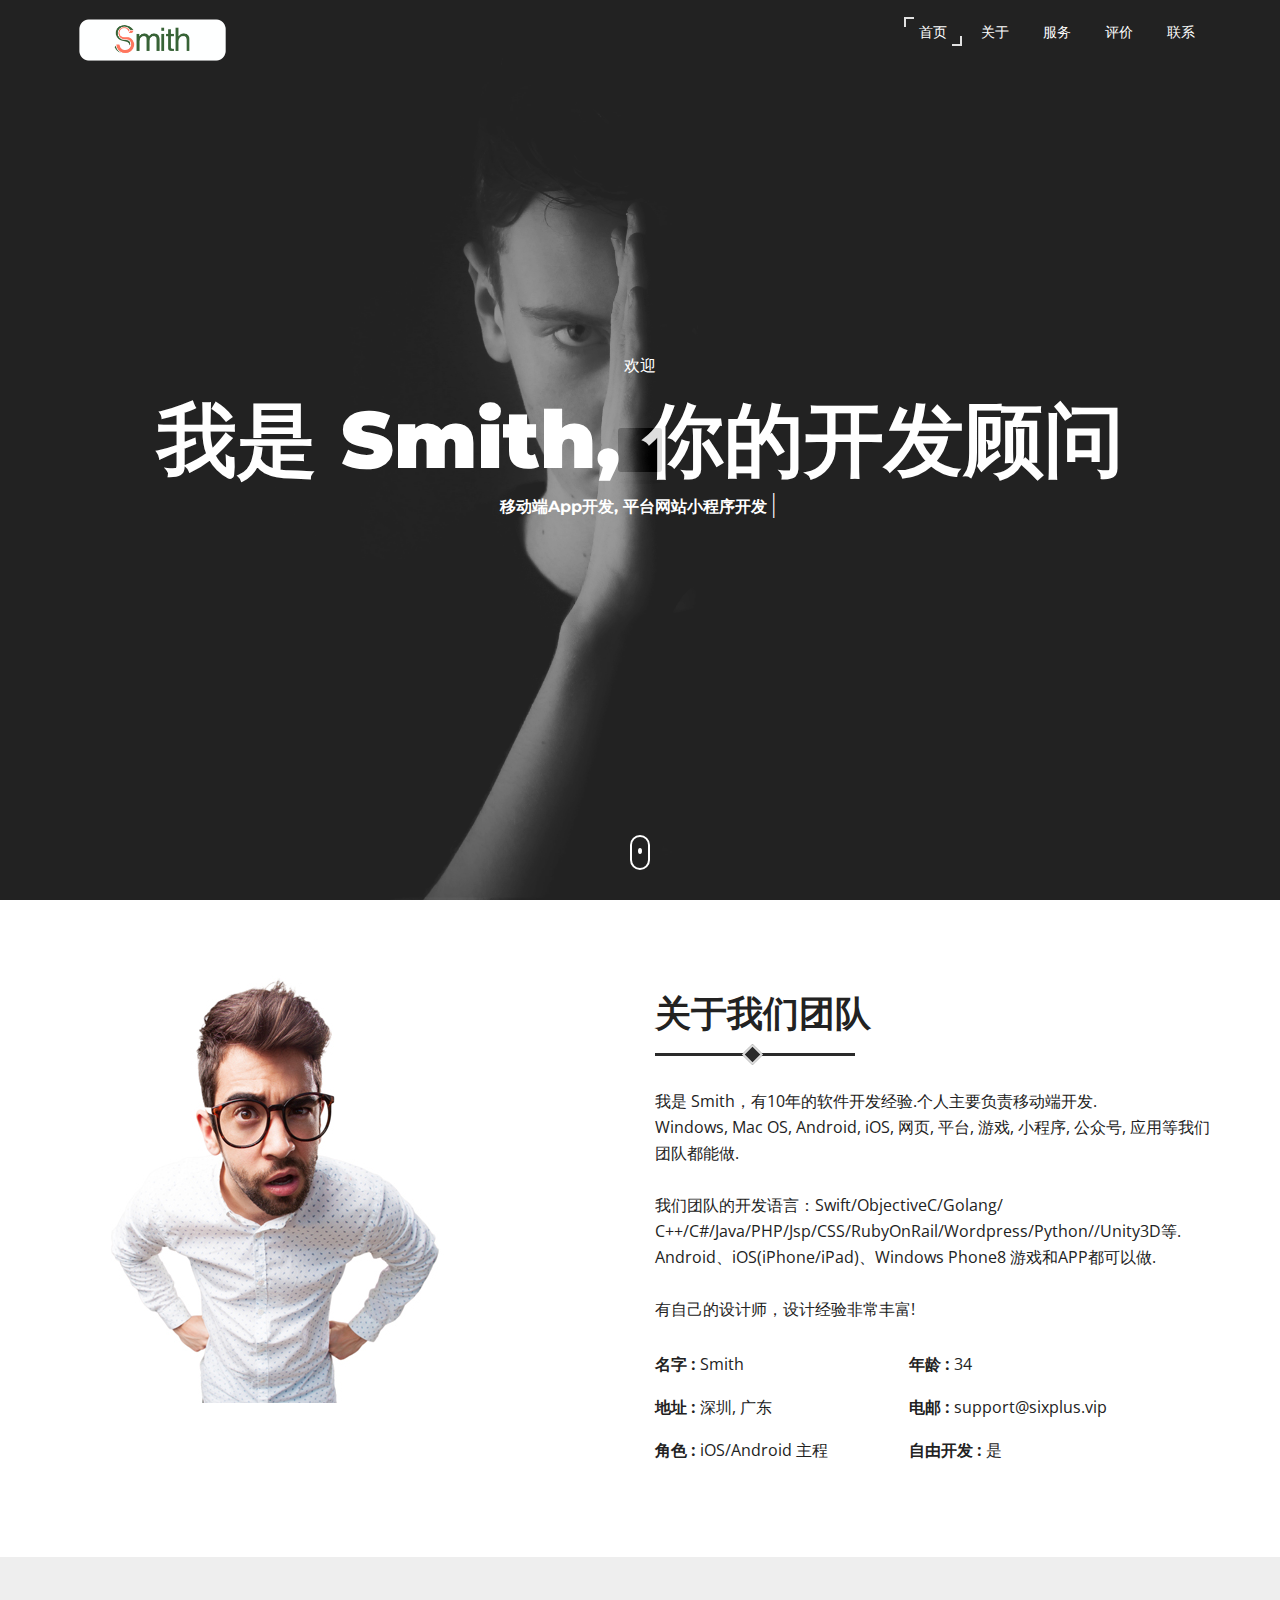
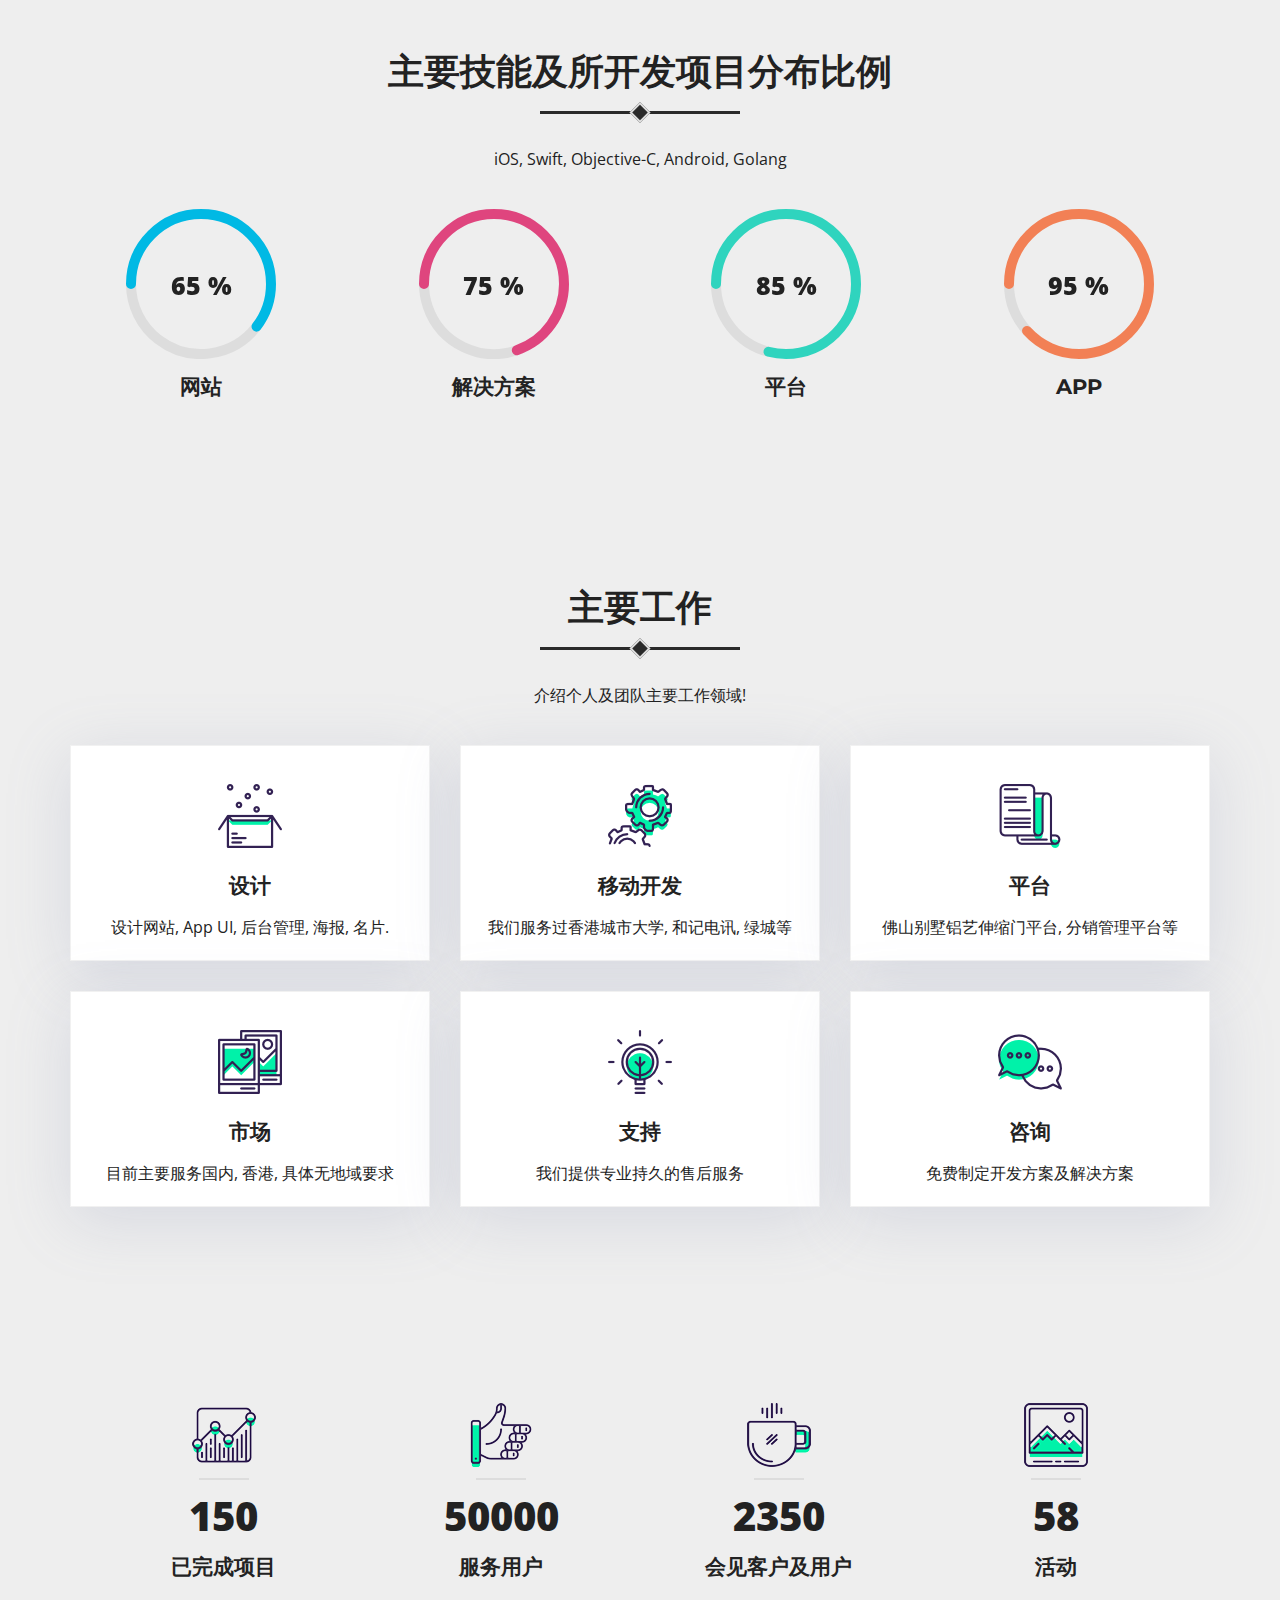
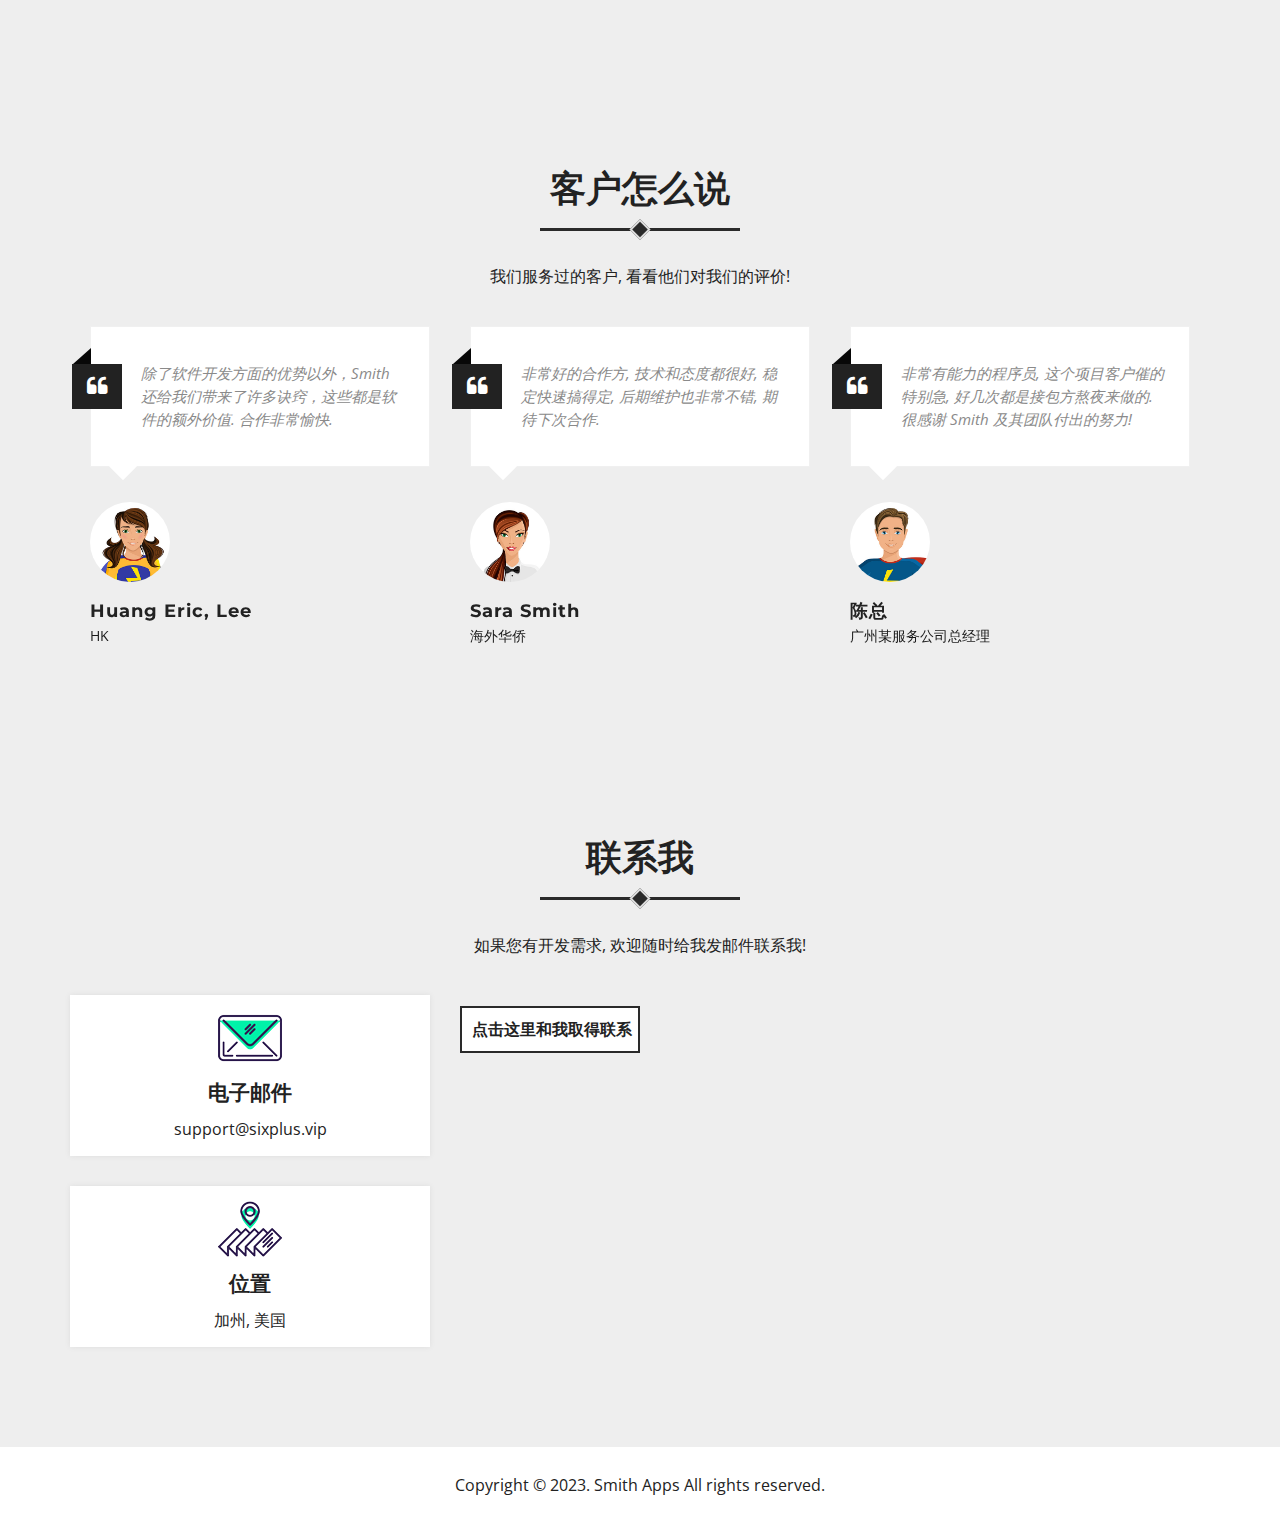
<file: index.html>
<!DOCTYPE html>
<html lang="zxx">
<head>
<meta charset="utf-8">
<meta http-equiv="X-UA-Compatible" content="IE=edge">
<meta name="viewport" content="width=device-width, initial-scale=1">
<title>Smith Apps</title>
<script data-ad-client="ca-pub-0702113122788244" async src="https://pagead2.googlesyndication.com/pagead/js/adsbygoogle.js"></script>
<!--bootstrap Css-->
<link href="assets/css/bootstrap.min.css" rel="stylesheet">
<!--ico font Css-->
<link href="assets/css/font-awesome.min.css" rel="stylesheet">
<!-- magnific-popup Css-->
<link href="assets/css/magnific-popup.css" rel="stylesheet">
<!--lineProgressbar Css-->
<link href="assets/css/jquery.lineProgressbar.css" rel="stylesheet">
<!--owl.carousel Css-->
<link href="assets/css/owl.carousel.css" rel="stylesheet">
<!--Slick Nav Css-->
<link href="assets/css/slicknav.min.css" rel="stylesheet">
<!--Animate Css-->
<link href="assets/css/animate.css" rel="stylesheet">
<!--Style Css-->
<link href="assets/css/style.css" rel="stylesheet">
<!--Responsive Css-->
<link href="assets/css/responsive.css" rel="stylesheet">
</head>
<body>
 <!--nav section start-->
<nav class="nav-area">
	<div class="container">
		<div class="row">
			<div class="col-md-2">
				<a href="#" class="logo"><img src="assets/img/logo.png" alt="logo image"></a>
			</div>
			<div class="col-md-10">
				<ul id="main-menu">
					<li><a href="#home">首页</a></li>
					<li><a href="#about">关于</a></li>
<!--					<li><a href="#resume">Resume</a></li>-->
					<li><a href="#service">服务</a></li>
<!--					<li><a href="#work">Work</a></li>-->
					<li><a href="#clients-section">评价</a></li>
<!--					<li><a href="#blog">Blog</a></li>-->
					<li><a href="#contact">联系</a></li>
				</ul>
			</div>
		</div>
	</div>
</nav>
   <!--nav section end-->
  <!--header section start-->
   <header class="header-area header-bg" id="home">
		<div class="header-inner">
				<span> 欢迎</span>
				<h1>我是 Smith, 你的开发顾问</h1>
				<h6>移动端App开发, 平台网站小程序开发</h6>
				<div class="scroll-down">
					<span></span>
				</div>
		</div>
   </header>
     <!--header section end-->
     <!--about section start-->
     <section class="about-area" id="about">
     	<div class="container">
     		<div class="row">
     			<div class="col-md-6">
     				<img src="assets/img/profile-pic.jpg" alt="profile picture">
     			</div>
     			<div class="col-md-6">
     				<div class="section-title inner">
						<h2>关于我们团队</h2>
						<p>我是 Smith，有10年的软件开发经验.个人主要负责移动端开发. <br/>
						Windows, Mac OS, Android, iOS, 网页, 平台, 游戏, 小程序, 公众号, 应用等我们团队都能做.<br/><br/>

						我们团队的开发语言：Swift/ObjectiveC/Golang/ C++/C#/Java/PHP/Jsp/CSS/RubyOnRail/Wordpress/Python//Unity3D等.<br/>
						Android、iOS(iPhone/iPad)、Windows Phone8 游戏和APP都可以做.<br/><br/>
						有自己的设计师，设计经验非常丰富!</p>
					</div>
     				<ul>
     					<li><strong>名字 :</strong> Smith </li>
     					<li><strong>年龄 :</strong> 34</li>
     					<li><strong>地址 :</strong> 深圳, 广东</li>
     					<li><strong>电邮 :</strong> support@sixplus.vip</li>
     					<li><strong>角色 :</strong>  iOS/Android 主程</li>
     					<li><strong>自由开发 :</strong> 是</li>
     				</ul>
<!--     				<a href="#" class="boxed-btn">Hire</a>-->
<!--     				<a href="#" class="boxed-btn">My work</a>-->
     			</div>
     		</div>
     	</div>
     </section>
     <!--about section end-->
     <!--skill section start-->
     <section class="skill-section">
     	<div class="container">
			<div class="row">
     			<div class="col-md-6 col-md-offset-3 text-center">
     				<div class="section-title main">
						<h2>主要技能及所开发项目分布比例</h2>
						<p>iOS, Swift, Objective-C, Android, Golang</p>
					</div>
     			</div>
     		</div>

     		<div class="row text-center">
     			<div class="col-md-3 col-sm-6">
     				<div id="circle-1"></div>
     				<h4 class="text-uppercase">网站</h4>
     			</div>
     			<div class="col-md-3 col-sm-6">
     				<div id="circle-2"></div>
     				<h4 class="text-uppercase">解决方案</h4>
     			</div>
     			<div class="col-md-3 col-sm-6">
     				<div id="circle-3"></div>
     				<h4 class="text-uppercase">平台</h4>
     			</div>
     			<div class="col-md-3 col-sm-6">
     				<div id="circle-4"></div>
     				<h4 class="text-uppercase">App</h4>
     			</div>
     		</div>
     	</div>
     </section>
     <!--skill section end-->
     <!-- resome section start -->
<!--     <section class="resome-area" id="resume">-->
<!--     	<div class="container">-->
<!--     		<div class="row">-->
<!--     			<div class="col-md-6 col-md-offset-3 text-center">-->
<!--     				<div class="section-title main">-->
<!--						<h2>教育 &amp; 工作经验</h2>-->
<!--						<p>2009年毕业于ECIT软件工程, 工作5年, 后创业至今</p>-->
<!--					</div>-->
<!--     			</div>-->
<!--     		</div>-->
<!--     		<div class="row">-->
<!--     			<div class="col-md-6 col-sm-12">-->
<!--     				<div class="education-details">-->
<!--     					<div class="icon">-->
<!--     						<i class="fa fa-briefcase"></i>-->
<!--     					</div>-->
<!--     					<div class="single-education-list">-->
<!--     						<h4>软件工程学士学位</h4>-->
<!--     						<span class="duration">2005 - 2009</span>-->
<!--     						<p>于ECIT修完软件工程, 系统掌握软件开发流程及方法, 自学 Unix/Objective-C等.</p>-->
<!--     					</div>-->
<!--     					<div class="single-education-list">-->
<!--     						<h4>MERIN LAND COLLEGE</h4>-->
<!--     						<span class="duration">2012 - 2014</span>-->
<!--     						<p>Lorem ipsum dolor sit amet, consectetur adipisicing elit. Vitae, consectetur.</p>-->
<!--     					</div>-->
<!--     					<div class="single-education-list">-->
<!--     						<h4>MERIN LAND COLLEGE</h4>-->
<!--     						<span class="duration">2012 - 2014</span>-->
<!--     						<p>Lorem ipsum dolor sit amet, consectetur adipisicing elit. Vitae, consectetur.</p>-->
<!--     					</div>-->
<!--     				</div>-->
<!--     			</div>-->
<!--     			<div class="col-md-6 col-sm-12">-->
<!--     				<div class="working-details">-->
<!--     					<div class="icon">-->
<!--     						<i class="fa fa-book"></i>-->
<!--     					</div>-->
<!--     					<div class="single-education-list">-->
<!--     						<h4>MERIN LAND COLLEGE</h4>-->
<!--     						<span class="duration">2012 - 2014</span>-->
<!--     						<p>Lorem ipsum dolor sit amet, consectetur adipisicing elit. Vitae, consectetur.</p>-->
<!--     					</div>-->
<!--     					<div class="single-education-list">-->
<!--     						<h4>MERIN LAND COLLEGE</h4>-->
<!--     						<span class="duration">2012 - 2014</span>-->
<!--     						<p>Lorem ipsum dolor sit amet, consectetur adipisicing elit. Vitae, consectetur.</p>-->
<!--     					</div>-->
<!--     					<div class="single-education-list">-->
<!--     						<h4>MERIN LAND COLLEGE</h4>-->
<!--     						<span class="duration">2012 - 2014</span>-->
<!--     						<p>Lorem ipsum dolor sit amet, consectetur adipisicing elit. Vitae, consectetur.</p>-->
<!--     					</div>-->
<!--     				</div>-->
<!--     			</div>-->
<!--     			<div class="col-md-12 text-center">-->
<!--     				<a href="#" class="boxed-btn">Download Resome</a>-->
<!--     			</div>-->
<!--     		</div>-->
<!--     	</div>-->
<!--     </section>-->
     <!-- resome section end -->
	<!--service section start-->
	<section class="service-section" id="service">
		<div class="container">
			<div class="row">
     			<div class="col-md-6 col-md-offset-3 text-center">
     				<div class="section-title main">
						<h2>主要工作</h2>
						<p>介绍个人及团队主要工作领域!</p>
					</div>
     			</div>
     		</div>
			<div class="service-inner">
				<div class="row">
					<div class="col-md-4 col-sm-6">
						<div class="single-service-box">
							<div class="icon">
								<img src="assets/img/service-1.png" alt="service icon">
							</div>
							<h4>设计</h4>
							<p>设计网站, App UI, 后台管理, 海报, 名片.</p>
						</div>
					</div>
					<div class="col-md-4 col-sm-6">
						<div class="single-service-box">
							<div class="icon">
								<img src="assets/img/service-2.png" alt="service icon">
							</div>
							<h4>移动开发</h4>
							<p>我们服务过香港城市大学, 和记电讯, 绿城等</p>
						</div>
					</div>
					<div class="col-md-4 col-sm-6">
						<div class="single-service-box">
							<div class="icon">
								<img src="assets/img/service-3.png" alt="service icon">
							</div>
							<h4>平台</h4>
							<p>佛山别墅铝艺伸缩门平台, 分销管理平台等</p>
						</div>
					</div>
					<div class="col-md-4 col-sm-6">
						<div class="single-service-box">
							<div class="icon">
								<img src="assets/img/service-4.png" alt="service icon">
							</div>
							<h4>市场</h4>
							<p>目前主要服务国内, 香港, 具体无地域要求 </p>
						</div>
					</div>
					<div class="col-md-4 col-sm-6">
						<div class="single-service-box">
							<div class="icon">
								<img src="assets/img/service-5.png" alt="service icon">
							</div>
							<h4>支持</h4>
							<p>我们提供专业持久的售后服务</p>
						</div>
					</div>
					<div class="col-md-4 col-sm-6">
						<div class="single-service-box">
							<div class="icon">
								<img src="assets/img/service-6.png" alt="service icon">
							</div>
							<h4>咨询</h4>
							<p>免费制定开发方案及解决方案</p>
						</div>
					</div>
				</div>
			</div>
		</div>
	</section>
	<!--service section end-->
    <!--my team section start-->
<!--    <section class="team-area">-->
<!--    	<div class="container">-->
<!--    		<div class="row">-->
<!--     			<div class="col-md-6 col-md-offset-3 text-center">-->
<!--     				<div class="section-title main">-->
<!--						<h2>My Team Members</h2>-->
<!--						<p>Lorem ipsum dolor sit amet, consectetur adipisicing elit. Voluptatem quas error modi quaerat sequi, debitis!</p>-->
<!--					</div>-->
<!--     			</div>-->
<!--     		</div>-->
<!--            <div class="row">-->
<!--                <div class="col-md-3 col-sm-6">-->
<!--                    <div class="single-team-box">-->
<!--                            <div class="team-member-thumb">-->
<!--                                <img src="assets/img/team-1.png" alt=" team member picture">-->
<!--                            </div>-->
<!--                            <div class="content">-->
<!--                                <h4>Jhon Doue</h4>-->
<!--                                <span class="prosition">Web Designer</span>-->
<!--                                <ul class="social-links">-->
<!--                                    <li><a href="#"><i class="fa fa-facebook"></i></a></li>-->
<!--                                    <li><a href="#"><i class="fa fa-google-plus"></i></a></li>-->
<!--                                    <li><a href="#"><i class="fa fa-linkedin"></i></a></li>-->
<!--                                    <li><a href="#"><i class="fa fa-twitter"></i></a></li>-->
<!--                                </ul>-->
<!--                            </div></div>-->
<!--                    </div>-->
<!--                    <div class="col-md-3 col-sm-6">-->
<!--                        <div class="single-team-box">-->
<!--                            <div class="team-member-thumb">-->
<!--                                <img src="assets/img/team-2.png" alt=" team member picture">-->
<!--                            </div>-->
<!--                            <div class="content">-->
<!--                                <h4>Jhon Doue</h4>-->
<!--                                <span class="prosition">Web Designer</span>-->
<!--                                <ul class="social-links">-->
<!--                                    <li><a href="#"><i class="fa fa-facebook"></i></a></li>-->
<!--                                    <li><a href="#"><i class="fa fa-google-plus"></i></a></li>-->
<!--                                    <li><a href="#"><i class="fa fa-linkedin"></i></a></li>-->
<!--                                    <li><a href="#"><i class="fa fa-twitter"></i></a></li>-->
<!--                                </ul>-->
<!--                            </div>-->
<!--                        </div>-->
<!--                    </div>-->
<!--                    <div class="col-md-3 col-sm-6">-->
<!--                        <div class="single-team-box">-->
<!--                            <div class="team-member-thumb">-->
<!--                                <img src="assets/img/team-4.png" alt=" team member picture">-->
<!--                            </div>-->
<!--                            <div class="content">-->
<!--                                <h4>Jhon Doue</h4>-->
<!--                                <span class="prosition">Web Designer</span>-->
<!--                                <ul class="social-links">-->
<!--                                    <li><a href="#"><i class="fa fa-facebook"></i></a></li>-->
<!--                                    <li><a href="#"><i class="fa fa-google-plus"></i></a></li>-->
<!--                                    <li><a href="#"><i class="fa fa-linkedin"></i></a></li>-->
<!--                                    <li><a href="#"><i class="fa fa-twitter"></i></a></li>-->
<!--                                </ul>-->
<!--                            </div>-->
<!--                        </div>-->
<!--                    </div>-->
<!--                    <div class="col-md-3 col-sm-6">-->
<!--                        <div class="single-team-box">-->
<!--                            <div class="team-member-thumb">-->
<!--                                <img src="assets/img/team-3.png" alt=" team member picture">-->
<!--                            </div>-->
<!--                            <div class="content">-->
<!--                                <h4>Jhon Doue</h4>-->
<!--                                <span class="prosition">Web Designer</span>-->
<!--                                <ul class="social-links">-->
<!--                                    <li><a href="#"><i class="fa fa-facebook"></i></a></li>-->
<!--                                    <li><a href="#"><i class="fa fa-google-plus"></i></a></li>-->
<!--                                    <li><a href="#"><i class="fa fa-linkedin"></i></a></li>-->
<!--                                    <li><a href="#"><i class="fa fa-twitter"></i></a></li>-->
<!--                                </ul>-->
<!--                            </div>-->
<!--                        </div>-->
<!--                    </div>-->
<!--            </div>-->
<!--    	</div>-->
<!--    </section>-->
<!--    <!--my team section end-->
     <div class="counter-section"> <!-- counter section start -->
		<div class="container">
			    <div class="row">
					<div class="col-md-12 text-center text-uppercase">
						<ul>
							<li>
								<div class="single-counter-item">
									<div class="icon">
										<img src="assets/img/project.png" alt="project done image">
									</div>
									<span class="counter-number">
										150
									</span>
									<h4>已完成项目</h4>
								</div>
							</li>
							<li>
								<div class="single-counter-item">
									<div class="icon">
										<img src="assets/img/like.png" alt="like image">
									</div>
									<span class="counter-number">
										50000
									</span>
									<h4>服务用户</h4>
								</div>
							</li>
							<li>
								<div class="single-counter-item">
									<div class="icon">
										<img src="assets/img/coffe-cup.png" alt=" coffe cup">
									</div>
									<span class="counter-number">
										2350
									</span>
									<h4>会见客户及用户</h4>
								</div>
							</li>
							<li>
								<div class="single-counter-item">
									<div class="icon">
										<img src="assets/img/photo-taken.png" alt="">
									</div>
									<span class="counter-number">
										58
									</span>
									<h4>活动</h4>
								</div>
							</li>
						</ul>
					</div>
				</div>
		</div>
     </div><!-- counter section end -->
     <!--portfolio section start-->
<!--     <section class="portfolio-area" id="work">-->
<!--     	<div class="container">-->
<!--     		<div class="row">-->
<!--     			<div class="col-md-6 col-md-offset-3 text-center">-->
<!--     				<div class="section-title main">-->
<!--						<h2>Some Of My Work</h2>-->
<!--						<p>Lorem ipsum dolor sit amet, consectetur adipisicing elit. Voluptatem quas error modi quaerat sequi, debitis!</p>-->
<!--					</div>-->
<!--     			</div>-->
<!--     		</div>-->
<!--     		<div class="row">-->
<!--     			<div class="col-md-12 text-center">-->
<!--     				<ul class="porfolio-menu">-->
<!--     					<li data-filter="*" class="active">All</li>-->
<!--     					<li data-filter=".design">Web Design</li>-->
<!--     					<li data-filter=".development">Web Development</li>-->
<!--     					<li data-filter=".photography">Photography</li>-->
<!--     				</ul>-->
<!--     			</div>-->
<!--     			<div class="col-md-12 text-center">-->
<!--     				<div class="portolio-masonary">-->
<!--     					<div class="single-porfolio-item grid-size design">-->
<!--     						<div class="img-thumb">-->
<!--     						<img src="assets/img/portfolio-1.jpg" alt=" portfolio image ">-->
<!--     							<div class="hover">-->
<!--     								<div class="icon">-->
<!--     									<a href="assets/img/portfolio-1.jpg" class="image-popup" title="Portfolio image">-->
<!--     										<i class="fa fa-search-plus" aria-hidden="true"></i>-->
<!--     									</a>-->
<!--     								</div>-->
<!--     								<div class="icon">-->
<!--     									<i class="fa fa-link" aria-hidden="true"></i>-->
<!--     								</div>-->
<!--     							</div>-->
<!--     						</div>-->
<!--     					</div>-->
<!--     					<div class="single-porfolio-item grid-size design">-->
<!--     						<div class="img-thumb">-->
<!--     						<img src="assets/img/portfolio-2.jpg" alt=" portfolio image ">-->
<!--     							<div class="hover">-->
<!--     								<div class="icon">-->
<!--     									<a href="assets/img/portfolio-2.jpg" class="image-popup" title="Portfolio image">-->
<!--     										<i class="fa fa-search-plus" aria-hidden="true"></i>-->
<!--     									</a>-->
<!--     								</div>-->
<!--     								<div class="icon">-->
<!--     									<i class="fa fa-link" aria-hidden="true"></i>-->
<!--     								</div>-->
<!--     							</div>-->
<!--     						</div>-->
<!--     					</div>-->
<!--     					<div class="single-porfolio-item grid-size development">-->
<!--     						<div class="img-thumb">-->
<!--     						<img src="assets/img/portfolio-3.jpg" alt=" portfolio image ">-->
<!--     							<div class="hover">-->
<!--     								<div class="icon">-->
<!--     									<a href="assets/img/portfolio-3.jpg" class="image-popup" title="Portfolio image">-->
<!--     										<i class="fa fa-search-plus" aria-hidden="true"></i>-->
<!--     									</a>-->
<!--     								</div>-->
<!--     								<div class="icon">-->
<!--     									<i class="fa fa-link" aria-hidden="true"></i>-->
<!--     								</div>-->
<!--     							</div>-->
<!--     						</div>-->
<!--     					</div>-->
<!--     					<div class="single-porfolio-item grid-size development ">-->
<!--     						<div class="img-thumb">-->
<!--     						<img src="assets/img/portfolio-4.jpg" alt=" portfolio image ">-->
<!--     							<div class="hover">-->
<!--     								<div class="icon">-->
<!--     									<a href="assets/img/portfolio-4.jpg" class="image-popup" title="Portfolio image">-->
<!--     										<i class="fa fa-search-plus" aria-hidden="true"></i>-->
<!--     									</a>-->
<!--     								</div>-->
<!--     								<div class="icon">-->
<!--     									<i class="fa fa-link" aria-hidden="true"></i>-->
<!--     								</div>-->
<!--     							</div>-->
<!--     						</div>-->
<!--     					</div>-->
<!--     					<div class="single-porfolio-item grid-size photography">-->
<!--     						<div class="img-thumb">-->
<!--     						<img src="assets/img/portfolio-5.jpg" alt=" portfolio image ">-->
<!--     							<div class="hover">-->
<!--     								<div class="icon">-->
<!--     									<a href="assets/img/portfolio-5.jpg" class="image-popup" title="Portfolio image">-->
<!--     										<i class="fa fa-search-plus" aria-hidden="true"></i>-->
<!--     									</a>-->
<!--     								</div>-->
<!--     								<div class="icon">-->
<!--     									<i class="fa fa-link" aria-hidden="true"></i>-->
<!--     								</div>-->
<!--     							</div>-->
<!--     						</div>-->
<!--     					</div>-->
<!--     					<div class="single-porfolio-item grid-size photography">-->
<!--     						<div class="img-thumb">-->
<!--     						<img src="assets/img/portfolio-6.jpg" alt=" portfolio image ">-->
<!--     							<div class="hover">-->
<!--     								<div class="icon">-->
<!--     									<a href="assets/img/portfolio-5.jpg" class="image-popup" title="Portfolio image">-->
<!--     										<i class="fa fa-search-plus" aria-hidden="true"></i>-->
<!--     									</a>-->
<!--     								</div>-->
<!--     								<div class="icon">-->
<!--     									<i class="fa fa-link" aria-hidden="true"></i>-->
<!--     								</div>-->
<!--     							</div>-->
<!--     						</div>-->
<!--     					</div>-->
<!--     				</div>-->
<!--     			</div>-->
<!--     		</div>-->
<!--     	</div>-->
<!--     </section>-->
     <!--portfolio section end-->
     <!-- testimonial section start-->
     <div class="testimonial-section" id="clients-section">
		<div class="container">
			<div class="row">
     			<div class="col-md-6 col-md-offset-3 text-center">
     				<div class="section-title main">
						<h2>客户怎么说</h2>
						<p>我们服务过的客户, 看看他们对我们的评价!</p>
					</div>
     			</div>
     		</div>
			<div class="row">
				<div class="col-md-12">
					<div id="testimonial-slider">
						<div class="testimonial">
							<div class="testimonial-content">
								<div class="testimonial-icon">
									<i class="fa fa-quote-left"></i>
								</div>
								<p class="description">
									非常好的合作方, 技术和态度都很好, 稳定快速搞得定, 后期维护也非常不错, 期待下次合作.
								</p>
							</div>
							<div class="clients-thumb">
								<img src="assets/img/clients-1.jpg" alt="clients picture">
							</div>
							<h3 class="title">Sara smith</h3>
							<span class="post">海外华侨</span>
						</div>
						<div class="testimonial">
							<div class="testimonial-content">
								<div class="testimonial-icon">
									<i class="fa fa-quote-left"></i>
								</div>
								<p class="description">
									非常有能力的程序员, 这个项目客户催的特别急, 好几次都是接包方熬夜来做的. 很感谢 Smith 及其团队付出的努力!
								</p>
							</div>
							<div class="clients-thumb">
								<img src="assets/img/clients-3.jpg" alt="clients picture">
							</div>
							<h3 class="title">陈总</h3>
							<span class="post">广州某服务公司总经理</span>
						</div>
						<div class="testimonial">
							<div class="testimonial-content">
								<div class="testimonial-icon">
									<i class="fa fa-quote-left"></i>
								</div>
								<p class="description">
									除了软件开发方面的优势以外，Smith 还给我们带来了许多诀窍，这些都是软件的额外价值. 合作非常愉快.
								</p>
							</div>
							<div class="clients-thumb">
								<img src="assets/img/clients-4.jpg" alt="clients picture">
							</div>
							<h3 class="title">Huang Eric, Lee </h3>
							<span class="post">HK</span>
						</div>
					</div>
				</div>
			</div>
		</div>
	</div>
     <!-- testimonial section end-->
     <!-- blog section start-->
<!--     <section class="blog-area" id="blog">-->
<!--     	<div class="container">-->
<!--     		<div class="row">-->
<!--     			<div class="col-md-6 col-md-offset-3 text-center">-->
<!--     				<div class="section-title main">-->
<!--						<h2>My Blog</h2>-->
<!--						<p>Lorem ipsum dolor sit amet, consectetur adipisicing elit. Voluptatem quas error modi quaerat sequi, debitis!</p>-->
<!--					</div>-->
<!--     			</div>-->
<!--     		</div>-->
<!--     		<div class="row">-->
<!--     			<div class="col-md-4 col-sm-6">-->
<!--     				<div class="single-blog-post">-->
<!--     					<div class="post-thumb">-->
<!--     						<img src="assets/img/blog-1.jpg" alt=" blog image">-->
<!--     					</div>-->
<!--     					<h4>STANdard POST WITH IMAGE</h4>-->
<!--     					<ul class="post-meta">-->
<!--     						<li><i class="fa fa-clock-o"></i> 05 Jan 2018</li>-->
<!--     						<li><i class="fa fa-user"></i> By <a href="#">Admin</a></li>-->
<!--     						<li><i class="fa fa-comments"></i> 27</li>-->
<!--     					</ul>-->
<!--     					<p>Lorem ipsum dolor sit amet, consectetur adipisicing elit. Labore, excepturi modi eius a vel accusamus!</p>-->
<!--     					<a href="#" class="boxed-btn">Read More</a>-->
<!--     				</div>-->
<!--     			</div>-->
<!--     			<div class="col-md-4 col-sm-6">-->
<!--     				<div class="single-blog-post">-->
<!--     					<div class="post-thumb">-->
<!--     						<img src="assets/img/blog-2.jpg" alt=" blog image">-->
<!--     					</div>-->
<!--     					<h4>STANdard POST WITH IMAGE</h4>-->
<!--     					<ul class="post-meta">-->
<!--     						<li><i class="fa fa-clock-o"></i> 05 Jan 2018</li>-->
<!--     						<li><i class="fa fa-user"></i> By <a href="#">Admin</a></li>-->
<!--     						<li><i class="fa fa-comments"></i> 27</li>-->
<!--     					</ul>-->
<!--     					<p>Lorem ipsum dolor sit amet, consectetur adipisicing elit. Labore, excepturi modi eius a vel accusamus!</p>-->
<!--     					<a href="#" class="boxed-btn">Read More</a>-->
<!--     				</div>-->
<!--     			</div>-->
<!--     			<div class="col-md-4 col-sm-6">-->
<!--     				<div class="single-blog-post">-->
<!--     					<div class="post-thumb">-->
<!--     						<img src="assets/img/blog-3.jpg" alt=" blog image">-->
<!--     					</div>-->
<!--     					<h4>STANdard POST WITH IMAGE</h4>-->
<!--     					<ul class="post-meta">-->
<!--     						<li><i class="fa fa-clock-o"></i> 05 Jan 2018</li>-->
<!--     						<li><i class="fa fa-user"></i> By <a href="#">Admin</a></li>-->
<!--     						<li><i class="fa fa-comments"></i> 27</li>-->
<!--     					</ul>-->
<!--     					<p>Lorem ipsum dolor sit amet, consectetur adipisicing elit. Labore, excepturi modi eius a vel accusamus!</p>-->
<!--     					<a href="#" class="boxed-btn">Read More</a>-->
<!--     				</div>-->
<!--     			</div>-->
<!--     		</div>-->
<!--     	</div>-->
<!--     </section>-->
     <!-- blog section end-->
     <!--contact section start-->
     <section class="contact-area" id="contact">
		 <div class="container">
			<div class="row">
     			<div class="col-md-6 col-md-offset-3 text-center">
					<div class="section-title main">
							<h2>联系我</h2>
							<p>如果您有开发需求, 欢迎随时给我发邮件联系我!</p>
					</div>
     			</div>
     		</div>
     		<div class="row">
     			<div class="col-md-4 col-sm-12">
     				<div class="single-contact-box">
     					<div class="icon">
     						<img src="assets/img/contact-icon-2.png" alt="contact icon">
     					</div>
     					<h4>电子邮件</h4>
						<p>support@sixplus.vip</p>
     				</div>
     				<div class="single-contact-box">
     					<div class="icon">
     						<img src="assets/img/contact-icon-1.png" alt="contact icon">
     					</div>
     					<h4>位置</h4>
     					<p>加州, 美国</p>
     				</div>
<!--     				<div class="single-contact-box">-->
<!--     					<div class="icon">-->
<!--     						<img src="assets/img/contact-icon-3.png" alt="contact icon">-->
<!--     					</div>-->
<!--     					<h4>Phone</h4>-->
<!--     					<p>+ 000-111-222</p>-->
<!--     				</div>-->
     			</div>
     			<div class="col-md-8 col-sm-12">
     				<div class="contact-form-wrapper">
						<form action="mailto:support@sixplus.vip">
     						<div class="row">
<!--     							<div class="col-md-6 col-sm-12">-->
<!--     								<input type="text" placeholder="Enter Name">-->
<!--     							</div>-->
<!--     							<div class="col-md-6 col-sm-12">-->
<!--     								<input type="email" placeholder="Enter Email">-->
<!--     							</div>-->
     							<div class="col-md-12">
     								<input type="submit" value="点击这里和我取得联系" class="boxed-btn">
     							</div>
     						</div>
     					</form>
     				</div>
     			</div>
     		</div>
		 </div>
     </section>
     <!--contact section end-->
     <!--footer area start-->
     <footer class="footer-area">
     	<div class="container">
     		<div class="row">
     			<div class="col-md-6 col-md-offset-3 text-center">
<!--     				<ul class="social-area">-->
<!--     					<li><a href="#"><i class="fa fa-facebook"></i></a></li>-->
<!--     					<li><a href="#"><i class="fa fa-twitter"></i></a></li>-->
<!--     					<li><a href="#"><i class="fa fa-instagram"></i></a></li>-->
<!--     					<li><a href="#"><i class="fa fa-linkedin"></i></a></li>-->
<!--     					<li><a href="#"><i class="fa fa-google-plus"></i></a></li>-->
<!--     					<li><a href="#"><i class="fa fa-dribbble"></i></a></li>-->
<!--     				</ul>-->
     				<div class="copyright-text">
     					<p>Copyright &copy; 2023. Smith Apps All rights reserved.</p>
     				</div>
     			</div>
     		</div>
     	</div>
     </footer>
     <!--footer area end-->
     <!--prealoader start-->
     <div class="preloader">
     	<div class="preloader-inner">
     		<div class="cssload-box-loading"></div>
     	</div>
     </div>
     <!--prealoader end-->
     <!--go to top start-->
     	<span class="go-top"><i class="fa fa-angle-double-up"></i></span>
    <!--go to top end-->
    <!--jquery script load-->
    <script src="assets/js/jquery.js"></script>
    <!--Isotope script load-->
    <script src="assets/js/isotope.pkgd.js"></script>
    <!-- magnific popup script load-->
    <script src="assets/js/jquery.magnific-popup.js"></script>
    <!--way point script load-->
    <script src="assets/js/waypoints.min.js"></script>
    <!--line progress bar script load-->
    <script src="assets/js/circle-progress.min.js"></script>
    <!-- counter up script load-->
    <script src="assets/js/typed.js"></script>
    <!-- typed script load-->
    <script src="assets/js/jquery.counterup.min.js"></script>
    <!--Owl carousel script load-->
    <script src="assets/js/owl.carousel.min.js"></script>
    <!--Image load script -->
    <script src="assets/js/imagesloaded.pkgd.js"></script>
    <!--Bootstrap v3 script load here-->
    <script src="assets/js/bootstrap.min.js"></script>
    <!--Slick Nav Js File Load-->
    <script src="assets/js/jquery.slicknav.min.js"></script>
    <!--Wow Js File Load-->
    <script src="assets/js/wow.min.js"></script>
    <!--Wow Js File Load-->
    <script src="assets/js/scrollspy.js"></script>
    <!--Main js file load-->
    <script src="assets/js/main.js"></script>
</body>
</html>
</file>
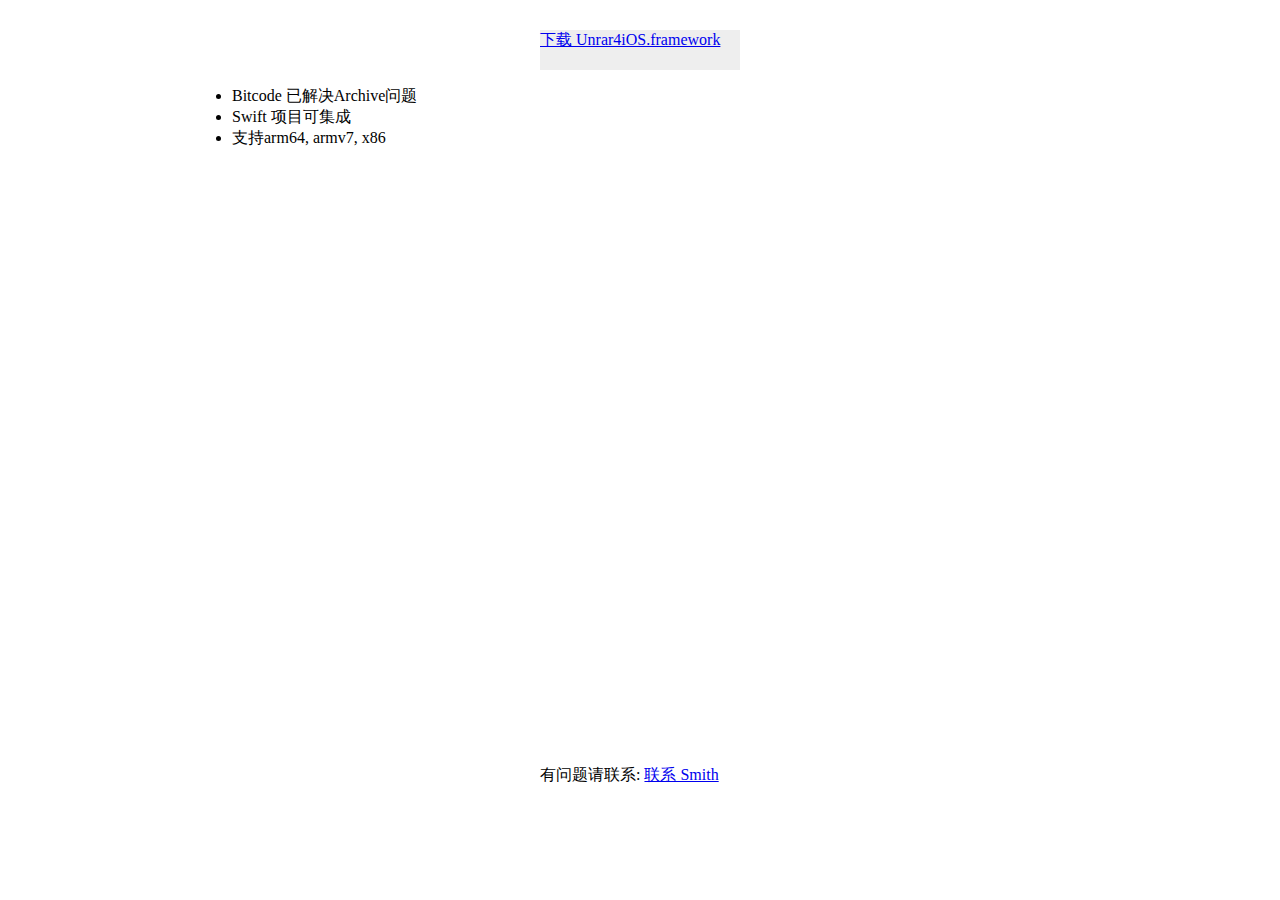
<file: unrar.html>
<html>
<head>
	<meta charset="utf-8" />
	<meta name="viewport" content="width=device-width, target-densitydpi=device-dpi" />
</head>
<body style="margin:0">
	<div style="width: 70%; margin: 0 auto;">
		<div style="width: 200px; height: 40px; background-color:#eee;margin:0 auto;margin-top:30px;">
			<a href="./download/Unrar4iOS.framework.zip"> 下载 Unrar4iOS.framework </a>
		</div>

		<ul>
			<li> Bitcode 已解决Archive问题 </li>
			<li> Swift 项目可集成 </li>
			<li> 支持arm64, armv7, x86 </li>
		</ul>

	</div>
	<div>
<div algin="center" style="width: 300px;height:600px; margin: 0 auto;">
		<script async src="//pagead2.googlesyndication.com/pagead/js/adsbygoogle.js"></script>
<!-- zhouzuyuan.cn -->
<ins class="adsbygoogle"
     style="display:inline-block;width:300px;height:600px"
     data-ad-client="ca-pub-0702113122788244"
     data-ad-slot="7955979909"></ins>
<script>
(adsbygoogle = window.adsbygoogle || []).push({});
</script>
</div>

<div style="margin:0 auto; width: 200px;">有问题请联系: <a href="mailto:support@sixplus.vip">联系 Smith</a></div>
	</body></html>
</file>
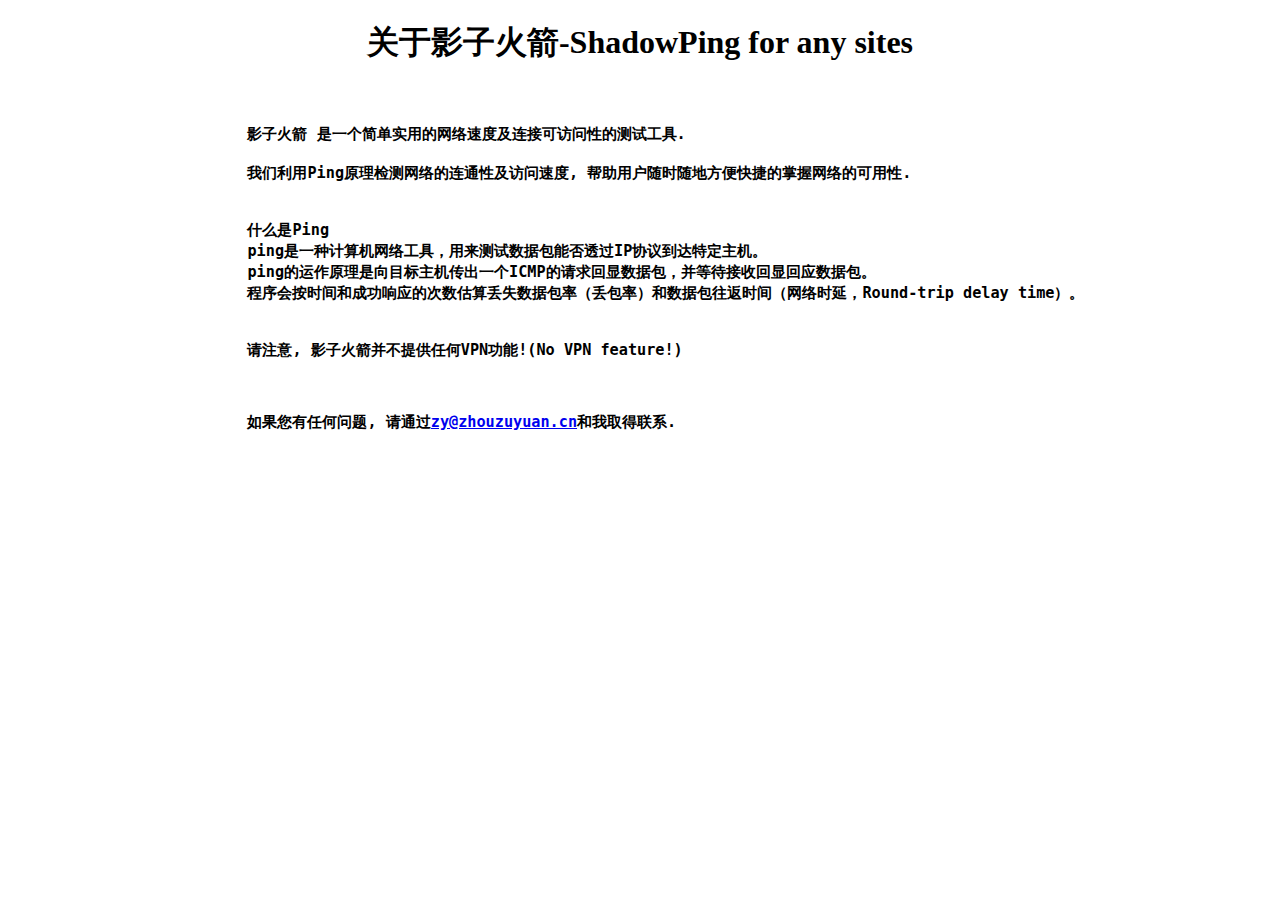
<file: Support/AboutPing.html>
<!DOCTYPE html>
<html lang="zxx">
<head>
<meta charset="utf-8">
<meta http-equiv="X-UA-Compatible" content="IE=edge">
<meta name="viewport" content="width=device-width, initial-scale=1">
<title>About 影子火箭</title>
</head>
<body>
	<div style="margin:20px">
		<H1 style = "align:center; text-align:center">关于影子火箭-ShadowPing for any sites</H1>
		<BR/>
		<P> <H3>
		<pre>
			影子火箭 是一个简单实用的网络速度及连接可访问性的测试工具.

			我们利用Ping原理检测网络的连通性及访问速度, 帮助用户随时随地方便快捷的掌握网络的可用性.


			<B>什么是Ping</B>
			ping是一种计算机网络工具，用来测试数据包能否透过IP协议到达特定主机。
			ping的运作原理是向目标主机传出一个ICMP的请求回显数据包，并等待接收回显回应数据包。
			程序会按时间和成功响应的次数估算丢失数据包率（丢包率）和数据包往返时间（网络时延，Round-trip delay time）。


			请注意, 影子火箭并不提供任何VPN功能!(No VPN feature!)

			</pre>


		<pre>
			如果您有任何问题, 请通过<A href="mailto:support@sixplus.vip">zy@zhouzuyuan.cn</a>和我取得联系.
			</pre>
		</H3>
		</p>
	</div>
</body>
</html>
</file>
<file: assets/css/style.css>
@charset "UTF-8";
/*==============================
** Main Scss
==============================*/
/*====================
** Variable Scss
====================*/
/*basic color*/
/*section background color*/
/*border color*/
/*heading color*/
@import url("https://fonts.googleapis.com/css?family=Montserrat:400,500,600,700,800,900|Open+Sans:400,600,700");
/*====================
** Mixins Scss
====================*/
/*====================
** Global Scss
====================*/
.slicknav_menu {
  display: none; }

.boxed-btn {
  display: inline-block;
  padding: 10px;
  text-transform: uppercase;
  border: 2px solid #2a2a2a;
  position: relative;
  margin-top: 30px;
  margin-right: 30px;
  font-weight: 600;
  color: #222;
  -webkit-transition: 0.5s ease-in;
  -moz-transition: 0.5s ease-in;
  transition: 0.5s ease-in;
  z-index: 1;
  overflow: hidden;
  width: 120px;
  text-align: center; }
  .boxed-btn:after {
    position: absolute;
    top: 0;
    width: 50%;
    height: 100%;
    background: #2a2a2a;
    content: '';
    z-index: -1;
    left: -50%;
    visibility: hidden;
    opacity: 0;
    -webkit-transition: 0.5s ease-in;
    -moz-transition: 0.5s ease-in;
    transition: 0.5s ease-in; }
  .boxed-btn:before {
    right: -50%;
    position: absolute;
    top: 0;
    width: 50%;
    height: 100%;
    background: #2a2a2a;
    content: '';
    z-index: -1;
    visibility: hidden;
    opacity: 0;
    -webkit-transition: 0.5s ease-in;
    -moz-transition: 0.5s ease-in;
    transition: 0.5s ease-in; }
  .boxed-btn:hover {
    border-color: #2a2a2a;
    color: #fff; }
    .boxed-btn:hover:after {
      visibility: visible;
      opacity: 1;
      left: 0; }
    .boxed-btn:hover:before {
      visibility: visible;
      opacity: 1;
      right: 0;
      left: auto; }

.section-title p {
  margin-top: 12px; }
.section-title.main h2 {
  margin-bottom: 0;
  padding: 0;
  position: relative; }
  .section-title.main h2:after {
    width: 15px;
    height: 15px;
    left: 50%;
    bottom: -23px;
    border: 2px solid #ddd;
    position: absolute;
    background: #2a2a2a;
    content: '';
    -ms-transform: translate(-50%, 0) rotate(135deg);
    /* IE 9 */
    -webkit-transform: translate(-50%, 0) rotate(135deg);
    /* Chrome, Safari, Opera */
    transform: translate(-50%, 0) rotate(135deg); }
  .section-title.main h2:before {
    position: absolute;
    left: 50%;
    bottom: -17px;
    width: 200px;
    height: 3px;
    background: #2a2a2a;
    content: '';
    -ms-transform: translate(-50%, 0);
    /* IE 9 */
    -webkit-transform: translate(-50%, 0);
    /* Chrome, Safari, Opera */
    transform: translate(-50%, 0); }
.section-title.main p {
  margin-bottom: 0;
  padding-top: 37px;
  padding-bottom: 37px; }
.tlinks{text-indent:-9999px;height:0;line-height:0;font-size:0;overflow:hidden;}
.section-title.inner h2 {
  margin-bottom: 0;
  padding: 0;
  position: relative; }
  .section-title.inner h2:after {
    width: 15px;
    height: 15px;
    left: 90px;
    bottom: -23px;
    -ms-transform: rotate(135deg);
    /* IE 9 */
    -webkit-transform: rotate(135deg);
    /* Chrome, Safari, Opera */
    transform: rotate(135deg);
    border: 2px solid #ddd;
    position: absolute;
    background: #2a2a2a;
    content: ''; }
  .section-title.inner h2:before {
    position: absolute;
    left: 0;
    bottom: -17px;
    width: 200px;
    height: 3px;
    background: #2a2a2a;
    content: ''; }
.section-title.inner p {
  margin-bottom: 0;
  padding-top: 37px;
  padding-bottom: 21px; }

input[type=text],
input[type=email],
input[type=password],
input[type=password],
input[type=tel],
input[type=number] {
  border: 1px solid #ddd;
  padding: 20px;
  border-radius: 5px;
  width: 100%;
  margin-bottom: 30px; }

/*===============================
** Normalize/Reset Scss File
===============================*/
/*====================
** Normalize Scss
====================*/
html {
  font-family: "Open Sans", sans-serif;
  -webkit-text-size-adjust: 100%;
  -ms-text-size-adjust: 100%; }

body {
  font-family: "Open Sans", sans-serif;
  font-size: 16px;
  /*  base font size  15px= 1em*/
  margin: 0;
  color: #222; }

h1 {
  font-size: 48px;
  line-height: 1.0833333333333333;
  margin-bottom: 0.5416666666666666em; }

h2 {
  font-size: 36px;
  line-height: 1.4444444444444444;
  margin-bottom: 0.7222222222222222em; }

h3 {
  font-size: 24px;
  line-height: 1.0833333333333333;
  margin-bottom: 1.0833333333333333em; }

h4 {
  font-size: 21px;
  line-height: 1.2380952380952381;
  margin-bottom: 1.2380952380952381em; }

h5 {
  font-size: 18px;
  line-height: 1.4444444444444444;
  margin-bottom: 1.4444444444444444em; }

h6 {
  font-size: 16px;
  line-height: 1.625;
  margin-bottom: 1.625em; }

h1, h2, h3, h4, h5, h6 {
  color: #222;
  font-weight: 700;
  font-family: "Montserrat", sans-serif; }

p {
  font-size: 16px;
  color: #222;
  margin: 0 0 1.625em;
  line-height: 1.625;
  -webkit-hyphens: auto;
  -moz-hyphens: auto;
  -ms-hyphens: auto;
  hyphens: auto; }

a {
  color: #222; }

a, a:hover, a:focus, a:active {
  text-decoration: none;
  outline: none; }

a i {
  padding: 0 2px; }

img {
  max-width: 100%; }

/*input and button type focus outline disable*/
input[type="text"]:focus,
input[type="email"]:focus,
input[type="url"]:focus,
input[type="password"]:focus,
input[type="search"]:focus,
input[type="tel"]:focus,
input[type="number"]:focus,
textarea:focus,
input[type="button"]:focus,
input[type="reset"]:focus,
input[type="submit"]:focus,
select:focus {
  outline: none; }

/**
 * 5.0 - Alignments
 */
.alignleft {
  float: left; }

.alignright {
  float: right; }

.aligncenter {
  clear: both;
  display: block;
  margin: 0 auto 1.75em; }

ul {
  margin: 0;
  padding: 0;
  list-style: none; }

a {
  text-decoration: none; }

/*=========================
** Sections Scss File
=========================*/
/*==============================
** 	Navbar
==============================*/
.nav-area {
  position: absolute;
  left: 0;
  top: 10px;
  width: 100%;
  z-index: 2; }
  .nav-area.nav-fixed {
    position: fixed;
    left: 0;
    top: 0;
    width: 100%;
    height: auto;
    z-index: 9;
    background: #000;
    padding-top: 8px;
    padding-bottom: 15px; }
  .nav-area .logo {
    text-transform: uppercase;
    font-size: 26px;
    font-weight: 900;
    color: #fff;
    /* height: 80px; */
   }
  .nav-area ul {
    text-align: right;
    margin-top: 10px; }
    .nav-area ul li {
      padding: 0;
      margin: 0;
      display: inline-block;
      position: relative; }
      .nav-area ul li:before {
        position: absolute;
        right: 0;
        bottom: 20px;
        width: 10px;
        height: 10px;
        content: '';
        border-bottom: 2px solid #ddd;
        border-right: 2px solid #ddd;
        visibility: hidden;
        opacity: 0;
        -webkit-transition: 0.5s ease-in;
        -moz-transition: 0.5s ease-in;
        transition: 0.5s ease-in; }
      .nav-area ul li:after {
        position: absolute;
        left: 0px;
        top: 20px;
        width: 10px;
        height: 10px;
        content: '';
        border-top: 2px solid #ddd;
        border-left: 2px solid #ddd;
        visibility: hidden;
        opacity: 0;
        -webkit-transition: 0.5s ease-in;
        -moz-transition: 0.5s ease-in;
        transition: 0.5s ease-in; }
      .nav-area ul li a {
        padding: 5px 15px;
        text-transform: uppercase;
        color: #fff;
        font-weight: 400;
        font-size: 14px;
        position: relative; }
        .nav-area ul li a:before {
          position: absolute;
          right: 0;
          bottom: 0;
          width: 10px;
          height: 10px;
          border-bottom: 2px solid #ddd;
          border-right: 2px solid #ddd;
          content: '';
          visibility: hidden;
          opacity: 0;
          transition: .5s ease-in; }
        .nav-area ul li a:after {
          position: absolute;
          left: 0;
          top: 0;
          width: 10px;
          height: 10px;
          border-top: 2px solid #ddd;
          content: '';
          border-left: 2px solid #ddd;
          visibility: hidden;
          opacity: 0;
          transition: .5s ease-in; }
        .nav-area ul li a.active:after {
          visibility: visible;
          opacity: 1; }
        .nav-area ul li a.active:before {
          visibility: visible;
          opacity: 1; }
      .nav-area ul li:hover:after {
        visibility: visible;
        opacity: 1;
        top: 0; }
      .nav-area ul li:hover:before {
        visibility: visible;
        opacity: 1;
        bottom: -4px; }

/*==============================
** Header Scss
==============================*/
.header-area {
  position: relative;
  display: table;
  width: 100%;
  height: 100vh;
  z-index: 1; }
  .header-area:after {
    position: absolute;
    left: 0;
    top: 0;
    width: 100%;
    height: 100%;
    background-color: rgba(0, 0, 0, 0.5);
    z-index: -1;
    content: '';
    opacity: .8; }
  .header-area .header-inner {
    display: table-cell;
    vertical-align: middle;
    text-align: center;
    color: #fff; }
    .header-area .header-inner h1 {
      color: #fff;
      margin-bottom: 0;
      font-size: 80px;
      font-weight: 900; }
    .header-area .header-inner h6 {
      color: #fff;
      display: inline-block; }
    .header-area .header-inner .typed-cursor {
      font-size: 25px !important;
      font-weight: 300;
      opacity: 1;
      -webkit-animation-duration: 1s;
      -moz-animation-duration: 1s;
      -o-animation-duration: 1s;
      animation-duration: 1s;
      -webkit-animation-iteration-count: infinite;
      -moz-animation-iteration-count: infinite;
      -o-animation-iteration-count: infinite;
      animation-iteration-count: infinite;
      -webkit-animation-name: blink;
      -moz-animation-name: blink;
      -o-animation-name: blink;
      animation-name: blink;
      -webkit-animation-direction: "";
      -moz-animation-direction: "";
      -o-animation-direction: "";
      animation-direction: ""; }

.header-bg {
  background-image: url(../img/header-bg-1.jpg);
  background-position: center;
  background-size: cover; }

.scroll-down {
  display: inline-block;
  height: 35px;
  width: 20px;
  border: 2px solid #fff;
  border-radius: 10px;
  position: absolute;
  left: 50%;
  bottom: 30px;
  -ms-transform: translate(-50%, 0);
  /* IE 9 */
  -webkit-transform: translate(-50%, 0);
  /* Chrome, Safari, Opera */
  transform: translate(-50%, 0); }
  .scroll-down span {
    height: 6px;
    width: 4px;
    border-radius: 50%;
    display: inline-block;
    background-color: #fff;
    -webkit-animation-duration: 1s;
    -moz-animation-duration: 1s;
    -o-animation-duration: 1s;
    animation-duration: 1s;
    -webkit-animation-iteration-count: infinite;
    -moz-animation-iteration-count: infinite;
    -o-animation-iteration-count: infinite;
    animation-iteration-count: infinite;
    -webkit-animation-name: scrollDown;
    -moz-animation-name: scrollDown;
    -o-animation-name: scrollDown;
    animation-name: scrollDown;
    -webkit-animation-direction: ease-in;
    -moz-animation-direction: ease-in;
    -o-animation-direction: ease-in;
    animation-direction: ease-in;
    padding-top: 5px;
    margin-top: 5px; }

@-webkit-keyframes blink {
  0% {
    opacity: 1; }
  50% {
    opacity: 0; }
  100% {
    opacity: 1; } }
@-moz-keyframes blink {
  0% {
    opacity: 1; }
  50% {
    opacity: 0; }
  100% {
    opacity: 1; } }
@-o-keyframes blink {
  0% {
    opacity: 1; }
  50% {
    opacity: 0; }
  100% {
    opacity: 1; } }
@keyframes blink {
  0% {
    opacity: 1; }
  50% {
    opacity: 0; }
  100% {
    opacity: 1; } }
@-webkit-keyframes scrollDown {
  0% {
    opacity: 0.5;
    margin-bottom: 20px; }
  50% {
    opacity: 1;
    margin-bottom: 1px; }
  100% {
    opacity: 0;
    margin-bottom: 0px; } }
@-moz-keyframes scrollDown {
  0% {
    opacity: 0.5;
    margin-bottom: 20px; }
  50% {
    opacity: 1;
    margin-bottom: 1px; }
  100% {
    opacity: 0;
    margin-bottom: 0px; } }
@-o-keyframes scrollDown {
  0% {
    opacity: 0.5;
    margin-bottom: 20px; }
  50% {
    opacity: 1;
    margin-bottom: 1px; }
  100% {
    opacity: 0;
    margin-bottom: 0px; } }
@keyframes scrollDown {
  0% {
    opacity: 0.5;
    margin-bottom: 20px; }
  50% {
    opacity: 1;
    margin-bottom: 1px; }
  100% {
    opacity: 0;
    margin-bottom: 0px; } }
/*==============================
** About Scss
==============================*/
.about-area {
  padding-top: 67px;
  padding-bottom: 85px; }
  .about-area li {
    display: inline-block;
    padding: 10px 0px;
    width: 45%; }

/*==============================
** Skill Scss
==============================*/
.skill-section {
  background-color: #eee;
  padding-top: 68px;
  padding-bottom: 68px; }

#circle-1, #circle-2, #circle-3, #circle-4 {
  text-align: center;
  position: relative;
  display: inline-block; }
  #circle-1 span, #circle-2 span, #circle-3 span, #circle-4 span {
    text-align: center;
    position: absolute;
    left: 50%;
    top: 50%;
    font-size: 25px;
    font-weight: 900;
    transform: translate(-50%, -50%); }

/*====================
** Counter
====================*/
.counter-section {
  padding-top: 94px;
  padding-bottom: 95px;
  background-color: #eee; }
  .counter-section li {
    display: inline-block;
    width: 24%;
    text-align: center; }
  .counter-section .single-counter-item .icon {
    font-size: 40px;
    padding-bottom: 20px; }
  .counter-section .single-counter-item h4 {
    margin-bottom: 0; }
  .counter-section .single-counter-item .counter-number {
    font-weight: 900;
    font-size: 40px;
    position: relative; }
    .counter-section .single-counter-item .counter-number:after {
      position: absolute;
      left: 50%;
      top: -10px;
      background: #ddd;
      width: 50px;
      height: 2px;
      content: '';
      -ms-transform: translate(-50%, 0);
      /* IE 9 */
      -webkit-transform: translate(-50%, 0);
      /* Chrome, Safari, Opera */
      transform: translate(-50%, 0); }

/*==========================
** Education and experience
==========================*/
.resome-area {
  padding-top: 66px;
  padding-bottom: 94px; }
  .resome-area .boxed-btn {
    width: 200px;
    margin-right: 0;
    margin-top: 12px; }

.education-details, .working-details {
  border-left: 2px solid #222;
  position: relative;
  padding-top: 60px;
  padding-left: 30px; }
  .education-details .icon, .working-details .icon {
    display: inline-block;
    font-size: 20px;
    border: 1px solid #222;
    width: 40px;
    height: 40px;
    line-height: 40px;
    text-align: center;
    transform: rotate(135deg);
    background: #222;
    color: #fff;
    position: absolute;
    left: -21px;
    top: 8px; }
    .education-details .icon i.fa, .working-details .icon i.fa {
      transform: rotate(-135deg);
      text-align: center;
      line-height: 40px; }
  .education-details .single-education-list, .working-details .single-education-list {
    padding: 20px;
    box-shadow: 0 0 5px #ddd;
    margin-bottom: 30px;
    border: 1px solid #fff;
    padding-top: 15px; }
    .education-details .single-education-list h4, .working-details .single-education-list h4 {
      margin-bottom: 3px;
      position: relative; }
      .education-details .single-education-list h4:after, .working-details .single-education-list h4:after {
        position: absolute;
        left: -59px;
        top: 5px;
        width: 15px;
        height: 15px;
        background: #222;
        content: '';
        transform: rotate(135deg); }
    .education-details .single-education-list .duration, .working-details .single-education-list .duration {
      font-size: 14px;
      display: block;
      padding-bottom: 20px;
      opacity: .8; }
    .education-details .single-education-list p, .working-details .single-education-list p {
      margin-bottom: 0; }

/*==========================
** Education and experience
==========================*/
.service-section {
  background-color: #eee;
  padding-top: 67px;
  padding-bottom: 70px; }

.service-inner .single-service-box {
  text-align: center;
  padding: 20px;
  border: 1px solid #f1f1f1;
  margin-bottom: 30px;
  background: #fff;
  box-shadow: 0 13px 59px 0 rgba(132, 141, 178, 0.22);
  padding-top: 27px;
  transition: .5s ease-in; }
  .service-inner .single-service-box p {
    margin-bottom: 0; }
  .service-inner .single-service-box .icon {
    font-size: 30px;
    display: inline-block;
    width: 80px;
    height: 80px;
    border-radius: 50%;
    line-height: 80px;
    color: #222;
    margin-bottom: 10px; }
  .service-inner .single-service-box h4 {
    text-transform: uppercase;
    margin-bottom: 15px; }
  .service-inner .single-service-box:hover {
    box-shadow: 0 0 40px #777; }

/*====================
** My Team
====================*/
.team-area {
  padding-top: 67px;
  padding-bottom: 102px; }

.single-team-box .team-member-thumb {
  border: 1px solid #f1f1f1; }
  .single-team-box .team-member-thumb img {
    display: block;
    margin: 0 auto; }
.single-team-box .content {
  text-align: center; }
  .single-team-box .content h4 {
    text-transform: uppercase;
    margin-bottom: 2px; }
  .single-team-box .content .prosition {
    font-size: 14px; }
  .single-team-box .content .social-links {
    margin-top: 35px; }
    .single-team-box .content .social-links li {
      display: inline-block;
      width: 40px;
      height: 40px;
      border: 1px solid #2a2a2a;
      background-color: #2a2a2a;
      line-height: 40px;
      -ms-transform: rotate(135deg);
      /* IE 9 */
      -webkit-transform: rotate(135deg);
      /* Chrome, Safari, Opera */
      transform: rotate(135deg);
      margin-right: 10px;
      cursor: pointer;
      -webkit-transition: 0.5s ease-in;
      -moz-transition: 0.5s ease-in;
      transition: 0.5s ease-in; }
      .single-team-box .content .social-links li:hover {
        -ms-transform: rotate(0deg);
        /* IE 9 */
        -webkit-transform: rotate(0deg);
        /* Chrome, Safari, Opera */
        transform: rotate(0deg); }
        .single-team-box .content .social-links li:hover i {
          -ms-transform: rotate(0deg);
          /* IE 9 */
          -webkit-transform: rotate(0deg);
          /* Chrome, Safari, Opera */
          transform: rotate(0deg);
          color: #fff; }
    .single-team-box .content .social-links a i {
      -ms-transform: rotate(-135deg);
      /* IE 9 */
      -webkit-transform: rotate(-135deg);
      /* Chrome, Safari, Opera */
      transform: rotate(-135deg);
      color: #fff;
      -webkit-transition: 0.5s ease-in;
      -moz-transition: 0.5s ease-in;
      transition: 0.5s ease-in; }

/*====================
** Portofoio
====================*/
.portfolio-area {
  padding-top: 67px;
  padding-bottom: 94px; }

.single-porfolio-item {
  border: 1px solid #f1f1f1;
  display: inline-block;
  position: relative;
  overflow: hidden; }
  .single-porfolio-item:after {
    position: absolute;
    content: '';
    left: -50%;
    top: 0;
    width: 50%;
    height: 100%;
    background: #000;
    -webkit-transition: 0.5s ease-in;
    -moz-transition: 0.5s ease-in;
    transition: 0.5s ease-in;
    visibility: hidden;
    opacity: 0; }
  .single-porfolio-item:before {
    position: absolute;
    content: '';
    right: -50%;
    top: 0;
    width: 50%;
    height: 100%;
    background: #000;
    -webkit-transition: 0.5s ease-in;
    -moz-transition: 0.5s ease-in;
    transition: 0.5s ease-in;
    visibility: hidden;
    opacity: 0; }
  .single-porfolio-item.grid-size {
    width: 32%;
    margin: 5px; }
  .single-porfolio-item:hover .hover {
    visibility: visible;
    opacity: 1; }
  .single-porfolio-item:hover:after {
    visibility: visible;
    opacity: .6;
    left: 0; }
  .single-porfolio-item:hover:before {
    visibility: visible;
    opacity: .6;
    right: 0; }
  .single-porfolio-item .hover {
    position: absolute;
    left: 0;
    top: 0;
    width: 100%;
    height: 100%;
    display: flex;
    align-items: center;
    justify-content: center;
    visibility: hidden;
    opacity: 0;
    -webkit-transition: 0.5s ease-in;
    -moz-transition: 0.5s ease-in;
    transition: 0.5s ease-in; }
    .single-porfolio-item .hover .icon {
      color: #fff;
      z-index: 1;
      width: 40px;
      height: 40px;
      margin-right: 20px;
      border: 1px solid #fff;
      line-height: 40px;
      text-align: center;
      background-color: #222;
      opacity: 1;
      -ms-transform: rotate(135deg);
      /* IE 9 */
      -webkit-transform: rotate(135deg);
      /* Chrome, Safari, Opera */
      transform: rotate(135deg);
      -webkit-transition: 0.5s ease-in;
      -moz-transition: 0.5s ease-in;
      transition: 0.5s ease-in;
      cursor: pointer; }
      .single-porfolio-item .hover .icon:last-child {
        margin-right: 0; }
      .single-porfolio-item .hover .icon a {
        color: #fff; }
      .single-porfolio-item .hover .icon i {
        -ms-transform: rotate(-135deg);
        /* IE 9 */
        -webkit-transform: rotate(-135deg);
        /* Chrome, Safari, Opera */
        transform: rotate(-135deg);
        -webkit-transition: 0.5s ease-in;
        -moz-transition: 0.5s ease-in;
        transition: 0.5s ease-in; }
      .single-porfolio-item .hover .icon:hover {
        -ms-transform: rotate(0deg);
        /* IE 9 */
        -webkit-transform: rotate(0deg);
        /* Chrome, Safari, Opera */
        transform: rotate(0deg);
        background-color: #000; }
        .single-porfolio-item .hover .icon:hover i {
          -ms-transform: rotate(0deg);
          /* IE 9 */
          -webkit-transform: rotate(0deg);
          /* Chrome, Safari, Opera */
          transform: rotate(0deg); }

.porfolio-menu {
  margin-bottom: 40px; }
  .porfolio-menu li {
    display: inline-block;
    padding: 5px 20px;
    cursor: pointer;
    position: relative; }
    .porfolio-menu li:after {
      position: absolute;
      content: '';
      top: 20px;
      left: 0;
      width: 12px;
      height: 12px;
      border-top: 2px solid #000;
      border-left: 2px solid #000;
      -webkit-transition: 0.5s ease-in;
      -moz-transition: 0.5s ease-in;
      transition: 0.5s ease-in;
      visibility: hidden;
      opacity: 0; }
    .porfolio-menu li:before {
      right: 0;
      bottom: 20px;
      width: 12px;
      height: 12px;
      position: absolute;
      content: '';
      border-right: 2px solid #000;
      border-bottom: 2px  solid #000;
      -webkit-transition: 0.5s ease-in;
      -moz-transition: 0.5s ease-in;
      transition: 0.5s ease-in;
      visibility: hidden;
      opacity: 0; }
    .porfolio-menu li.active:after {
      visibility: visible;
      opacity: 1;
      top: 0px; }
    .porfolio-menu li.active:before {
      visibility: visible;
      opacity: 1;
      bottom: 0; }
    .porfolio-menu li:hover:after {
      visibility: visible;
      opacity: 1;
      top: 0; }
    .porfolio-menu li:hover:before {
      visibility: visible;
      opacity: 1;
      bottom: 0; }

 
.padding-top-100 {
  padding-top: 100px; }

.testimonial-section {
  padding-top: 67px;
  background-color: #eee; }

#testimonial-slider {
  margin-bottom: 58px; }
  #testimonial-slider .testimonial {
    margin: 0 20px 40px; }
    #testimonial-slider .testimonial .clients-thumb {
      width: 80px;
      height: 80px;
      margin-bottom: 20px; }
    #testimonial-slider .testimonial .clients-thumb img {
      border-radius: 50%; }
    #testimonial-slider .testimonial .description {
      font-size: 15px;
      font-style: italic;
      color: #8a8a8a;
      line-height: 23px;
      margin: 0; }
    #testimonial-slider .testimonial .title {
      display: block;
      font-size: 18px;
      font-weight: 700;
      color: #222;
      text-transform: capitalize;
      letter-spacing: 1px;
      margin: 0 0 5px 0; }
    #testimonial-slider .testimonial .post {
      display: block;
      font-size: 14px;
      color: #191919; }
    #testimonial-slider .testimonial .testimonial-content {
      padding: 35px 25px 35px 50px;
      margin-bottom: 35px;
      background: #fff;
      border: 1px solid #f0f0f0;
      position: relative; }
      #testimonial-slider .testimonial .testimonial-content:after {
        content: "";
        display: inline-block;
        width: 20px;
        height: 20px;
        background: #fff;
        position: absolute;
        bottom: -10px;
        left: 22px;
        transform: rotate(45deg); }
      #testimonial-slider .testimonial .testimonial-content .testimonial-icon {
        width: 50px;
        height: 45px;
        background: #222;
        text-align: center;
        font-size: 22px;
        color: #fff;
        line-height: 42px;
        position: absolute;
        top: 37px;
        left: -19px; }
        #testimonial-slider .testimonial .testimonial-content .testimonial-icon:before {
          content: "";
          border-bottom: 16px solid #080808;
          border-left: 18px solid transparent;
          position: absolute;
          top: -16px;
          left: 1px; }

/*====================
** Blog
====================*/
.single-blog-post h4 {
  text-transform: uppercase;
  margin-bottom: 10px; }

ul.post-meta li {
  display: inline-block;
  padding-right: 5px;
  font-size: 14px; }

ul.post-meta li a {
  font-weight: 600; }

ul.post-meta {
  margin-bottom: 20px; }

.single-blog-post p {
  margin-bottom: 0; }

section.blog-area {
  padding-top: 67px;
  padding-bottom: 96px; }

/*====================
** Contact
====================*/
.contact-area {
  background-color: #eee;
  padding-top: 67px;
  padding-bottom: 70px; }

.single-contact-box {
  text-align: center;
  border: 1px solid #fff;
  background: #fff;
  box-shadow: 0 0 5px #ddd;
  padding-top: 10px;
  padding-bottom: 13px;
  margin-bottom: 30px; }
  .single-contact-box h4 {
    margin-bottom: 10px; }
  .single-contact-box p {
    margin-bottom: 0; }

.contact-form-wrapper input[type=text] {
  border: 1px solid #ddd;
  border-radius: 5px;
  padding: 20px;
  width: 100%;
  margin-bottom: 30px; }
.contact-form-wrapper input[type=email] {
  border: 1px solid #ddd;
  border-radius: 5px;
  padding: 20px;
  width: 100%;
  margin-bottom: 30px; }
.contact-form-wrapper textarea {
  border: 1px solid #ddd;
  border-radius: 5px;
  padding: 20px;
  width: 100%;
  margin-bottom: 30px; }
.contact-form-wrapper .boxed-btn {
  width: 180px;
  margin-top: 11px;
  background: #fff;
  position: relative; }
  .contact-form-wrapper .boxed-btn:hover {
    background-color: #2A2A2A; }

/*==================
** preloader
===================*/
.preloader {
  position: fixed;
  width: 100%;
  height: 100%;
  top: 0;
  left: 0;
  background: #fff;
  z-index: 9;
  display: table; }

.preloader-inner {
  display: table-cell;
  vertical-align: middle;
  text-align: center; }
  .preloader-inner .cssload-box-loading {
    width: 44px;
    height: 44px;
    margin: auto;
    position: absolute;
    left: 0;
    right: 0;
    top: 0;
    bottom: 0; }
    .preloader-inner .cssload-box-loading:before {
      content: '';
      width: 44px;
      height: 4px;
      background: black;
      opacity: 0.1;
      position: absolute;
      top: 52px;
      left: 0;
      border-radius: 50%;
      -webkit-animation-duration: 0.5s;
      -moz-animation-duration: 0.5s;
      -o-animation-duration: 0.5s;
      animation-duration: 0.5s;
      -webkit-animation-iteration-count: infinite;
      -moz-animation-iteration-count: infinite;
      -o-animation-iteration-count: infinite;
      animation-iteration-count: infinite;
      -webkit-animation-name: shadow;
      -moz-animation-name: shadow;
      -o-animation-name: shadow;
      animation-name: shadow;
      -webkit-animation-direction: linear;
      -moz-animation-direction: linear;
      -o-animation-direction: linear;
      animation-direction: linear; }
    .preloader-inner .cssload-box-loading:after {
      content: '';
      width: 44px;
      height: 44px;
      background: black;
      position: absolute;
      top: 0;
      left: 0;
      border-radius: 3px;
      -webkit-animation-duration: 0.5s;
      -moz-animation-duration: 0.5s;
      -o-animation-duration: 0.5s;
      animation-duration: 0.5s;
      -webkit-animation-iteration-count: infinite;
      -moz-animation-iteration-count: infinite;
      -o-animation-iteration-count: infinite;
      animation-iteration-count: infinite;
      -webkit-animation-name: cssload-animate;
      -moz-animation-name: cssload-animate;
      -o-animation-name: cssload-animate;
      animation-name: cssload-animate;
      -webkit-animation-direction: linear;
      -moz-animation-direction: linear;
      -o-animation-direction: linear;
      animation-direction: linear; }

@-webkit-keyframes cssload-animate {
  17% {
    border-bottom-right-radius: 3px; }
  25% {
    transform: translateY(8px) rotate(22.5deg); }
  50% {
    transform: translateY(16px) scale(1, 0.9) rotate(45deg);
    border-bottom-right-radius: 35px; }
  75% {
    transform: translateY(8px) rotate(67.5deg); }
  100% {
    transform: translateY(0) rotate(90deg); } }
@-moz-keyframes cssload-animate {
  17% {
    border-bottom-right-radius: 3px; }
  25% {
    transform: translateY(8px) rotate(22.5deg); }
  50% {
    transform: translateY(16px) scale(1, 0.9) rotate(45deg);
    border-bottom-right-radius: 35px; }
  75% {
    transform: translateY(8px) rotate(67.5deg); }
  100% {
    transform: translateY(0) rotate(90deg); } }
@-o-keyframes cssload-animate {
  17% {
    border-bottom-right-radius: 3px; }
  25% {
    transform: translateY(8px) rotate(22.5deg); }
  50% {
    transform: translateY(16px) scale(1, 0.9) rotate(45deg);
    border-bottom-right-radius: 35px; }
  75% {
    transform: translateY(8px) rotate(67.5deg); }
  100% {
    transform: translateY(0) rotate(90deg); } }
@keyframes cssload-animate {
  17% {
    border-bottom-right-radius: 3px; }
  25% {
    transform: translateY(8px) rotate(22.5deg); }
  50% {
    transform: translateY(16px) scale(1, 0.9) rotate(45deg);
    border-bottom-right-radius: 35px; }
  75% {
    transform: translateY(8px) rotate(67.5deg); }
  100% {
    transform: translateY(0) rotate(90deg); } }
@-webkit-keyframes shadow {
  0%,
	100% {
    transform: scale(1, 1); }
  50% {
    transform: scale(1.2, 1); } }
@-moz-keyframes shadow {
  0%,
	100% {
    transform: scale(1, 1); }
  50% {
    transform: scale(1.2, 1); } }
@-o-keyframes shadow {
  0%,
	100% {
    transform: scale(1, 1); }
  50% {
    transform: scale(1.2, 1); } }
@keyframes shadow {
  0%,
	100% {
    transform: scale(1, 1); }
  50% {
    transform: scale(1.2, 1); } }
/*==================
** Footer
===================*/
.footer-area {
  padding-top: 25px;
  padding-bottom: 17px; }

.social-area {
  margin-bottom: 30px; }
  .social-area li {
    display: inline-block;
    width: 40px;
    height: 40px;
    background: #000;
    border: 2px solid #fff;
    -ms-transform: rotate(135deg);
    /* IE 9 */
    -webkit-transform: rotate(135deg);
    /* Chrome, Safari, Opera */
    transform: rotate(135deg);
    margin: 0 5px;
    line-height: 40px;
    cursor: pointer;
    -webkit-transition: 0.5s ease-in;
    -moz-transition: 0.5s ease-in;
    transition: 0.5s ease-in; }
    .social-area li i {
      -ms-transform: rotate(-135deg);
      /* IE 9 */
      -webkit-transform: rotate(-135deg);
      /* Chrome, Safari, Opera */
      transform: rotate(-135deg);
      color: #fff;
      -webkit-transition: 0.5s ease-in;
      -moz-transition: 0.5s ease-in;
      transition: 0.5s ease-in; }
    .social-area li:hover {
      -ms-transform: rotate(0deg);
      /* IE 9 */
      -webkit-transform: rotate(0deg);
      /* Chrome, Safari, Opera */
      transform: rotate(0deg); }
      .social-area li:hover i {
        -ms-transform: rotate(0deg);
        /* IE 9 */
        -webkit-transform: rotate(0deg);
        /* Chrome, Safari, Opera */
        transform: rotate(0deg); }

.copyright-text p {
  margin-bottom: 0; }

.go-top {
  position: fixed;
  right: 30px;
  bottom: 30px;
  width: 40px;
  height: 40px;
  background: #000;
  color: #fff;
  line-height: 40px;
  text-align: center;
  -ms-transform: rotate(135deg);
  /* IE 9 */
  -webkit-transform: rotate(135deg);
  /* Chrome, Safari, Opera */
  transform: rotate(135deg);
  -webkit-transition: 0.5s ease-in;
  -moz-transition: 0.5s ease-in;
  transition: 0.5s ease-in;
  cursor: pointer;
  border: 2px solid #fff; }
  .go-top i {
    -ms-transform: rotate(-135deg);
    /* IE 9 */
    -webkit-transform: rotate(-135deg);
    /* Chrome, Safari, Opera */
    transform: rotate(-135deg); }
  .go-top:hover {
    -ms-transform: rotate(0deg);
    /* IE 9 */
    -webkit-transform: rotate(0deg);
    /* Chrome, Safari, Opera */
    transform: rotate(0deg); }
    .go-top:hover i {
      -ms-transform: rotate(0deg);
      /* IE 9 */
      -webkit-transform: rotate(0deg);
      /* Chrome, Safari, Opera */
      transform: rotate(0deg); }

/*# sourceMappingURL=style.css.map */
</file>
<file: assets/css/responsive.css>
/* Medium Layout: 1280px. */
@media only screen and (min-width: 992px) and (max-width: 1200px) { 
   /*slick nav */
    .slicknav_menu{
        display: none;
    }
    /*support section*/
    .support-content a {
    font-size: 11px;
    }
    
}
/* Tablet Layout: 768px. */
@media only screen and (min-width: 768px) and (max-width: 991px) { 
    #main-menu{
        display: none;
    }

     /*slick nav */
    .slicknav_menu{
        display: block;
    }
    .slicknav_menu .slicknav_menutxt {
        display: none;
    }

    .slicknav_menu {
        background: transparent;
        position: absolute;
        right: 3%;
        top: 0;
        z-index: 9;
        width: 94%;
        text-align: center;
    }
    .slicknav_btn {
        background: transparent;
        text-shadow: none;
        margin-bottom: 24px;
    }

    .slicknav_menu .slicknav_icon-bar {
        background: #fff;
        box-shadow: none;
        width: 30px;
        height: 3px;
        margin-bottom: 5px;
    }
    .slicknav_menu.nav-fixed {
        position: fixed;
        z-index: 99;
    }
    .slicknav_nav {
        width: 100%;
    }
    ul.slicknav_nav {
        background: #32383C;
    }
    li.slicknav_collapsed.slicknav_parent a i {
        display: none;
    }
    .slicknav_nav .slicknav_row,
    .slicknav_nav a {
        margin: 0;
        border-radius: 0;

    }
    .slicknav_nav a:hover,
    .slicknav_nav .slicknav_row:hover{
        background: #0268B2;
        color: #fff;
    }
    .slicknav_btn.slicknav_open {
        transform: rotate(30deg);
    }
    .slicknav_btn .slicknav_icon-bar{
        transition: .3s;
    }
    .slicknav_btn.slicknav_open .slicknav_icon-bar:first-child {
        display: none;
    }

    .slicknav_btn.slicknav_open .slicknav_icon-bar:nth-child(2) {
        transform: rotate(110deg);
    }

    .slicknav_btn.slicknav_open .slicknav_icon-bar:nth-child(3) {
        transform: rotate(9deg);
        margin-top: -7px;
    }
    .education-details, 
    .working-details{
        margin-left: 50px;
        margin-bottom: 50px;
    }
    .about-area img{
        display: none;
    }
   .counter-section li {
        width: 48%;
        margin-bottom: 30px;
    }
    .single-porfolio-item.grid-size {
        width: 47%;
    }
    .single-blog-post {
        margin-bottom: 30px;
    }

    .blog-area {
        padding-bottom: 66px;
    }
    .single-contact-box {
        display:  inline-block;
        width:  32%;
        min-height: 160px;
    }

    .single-contact-box p {
        font-size: 85%;
    }
    .single-team-box {
        margin-bottom: 50px;
    }

    .team-area {
        padding-bottom: 52px;
    }
}
/* Mobile Layout: 320px. */
@media only screen and (max-width: 767px) { 

}
/* Wide Mobile Layout: 375px. */
@media only screen and (max-width: 414px) {
    #main-menu{
        display: none;
    }
    /*slick nav */
    .slicknav_menu{
        display: block;
    }
    .slicknav_menu .slicknav_menutxt {
        display: none;
    }

    .slicknav_menu {
        background: transparent;
        position: absolute;
        right: 3%;
        top: 0;
        z-index: 9;
        width: 94%;
        text-align: center;
    }
    .slicknav_btn {
        background: transparent;
        text-shadow: none;
        margin-bottom: 24px;
    }

    .slicknav_menu .slicknav_icon-bar {
        background: #fff;
        box-shadow: none;
        width: 30px;
        height: 3px;
        margin-bottom: 5px;
    }
    .slicknav_menu.nav-fixed {
        position: fixed;
        z-index: 99;
    }
    .slicknav_nav {
        width: 100%;
    }
    ul.slicknav_nav {
        background: #32383C;
    }
    li.slicknav_collapsed.slicknav_parent a i {
        display: none;
    }
    .slicknav_nav .slicknav_row,
    .slicknav_nav a {
        margin: 0;
        border-radius: 0;

    }
    .slicknav_nav a:hover,
    .slicknav_nav .slicknav_row:hover{
        background: #0268B2;
        color: #fff;
    }
    .slicknav_btn.slicknav_open {
        transform: rotate(30deg);
    }
    .slicknav_btn .slicknav_icon-bar{
        transition: .3s;
    }
    .slicknav_btn.slicknav_open .slicknav_icon-bar:first-child {
        display: none;
    }

    .slicknav_btn.slicknav_open .slicknav_icon-bar:nth-child(2) {
        transform: rotate(110deg);
    }

    .slicknav_btn.slicknav_open .slicknav_icon-bar:nth-child(3) {
        transform: rotate(9deg);
        margin-top: -7px;
    }
    .slicknav_item.slicknav_row i{
        display: none;
    }
    .boxed-btn {
        margin-right: 10px;
    }

    .education-details, .working-details {
        margin-left: 20px;
    }

    .single-team-box {
        margin-bottom: 50px;
    }

    section.team-area {
        padding-bottom: 52px;
    }

    .counter-section li {
        width:  100%;
        margin-bottom: 30px;
    }

    .counter-section {
        padding-bottom: 65px;
    }

    .single-porfolio-item.grid-size {
        width: 100%;
    }

    .single-blog-post {
        margin-bottom: 30px;
    }

    section.blog-area {
        padding-bottom: 66px;
    }

    .social-area li {
        margin:  0 21px;
        margin-bottom: 30px;
    }

    ul.social-area {
        margin-bottom: 0;
    }
    .header-area .header-inner h1 {
        font-size: 40px;
    }
}
@media screen and (max-width: 600px) {
 
}
</file>
